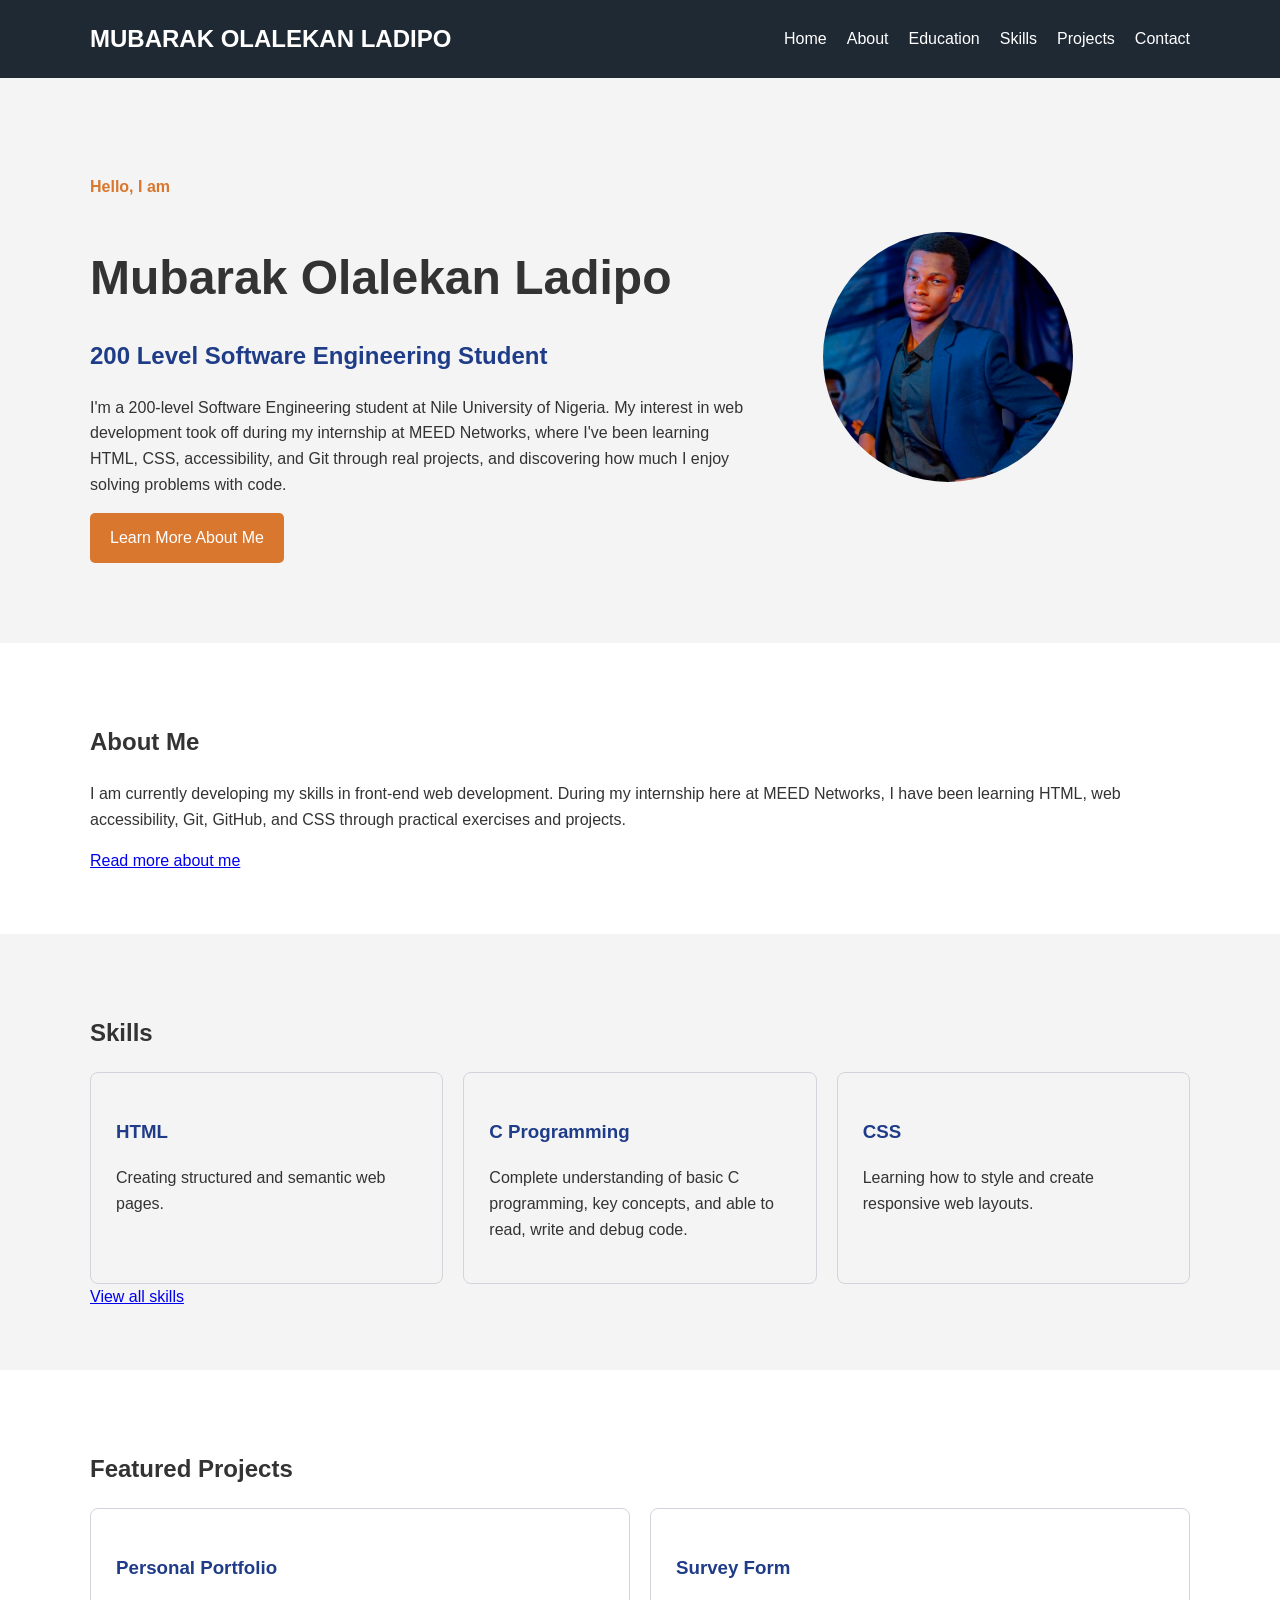
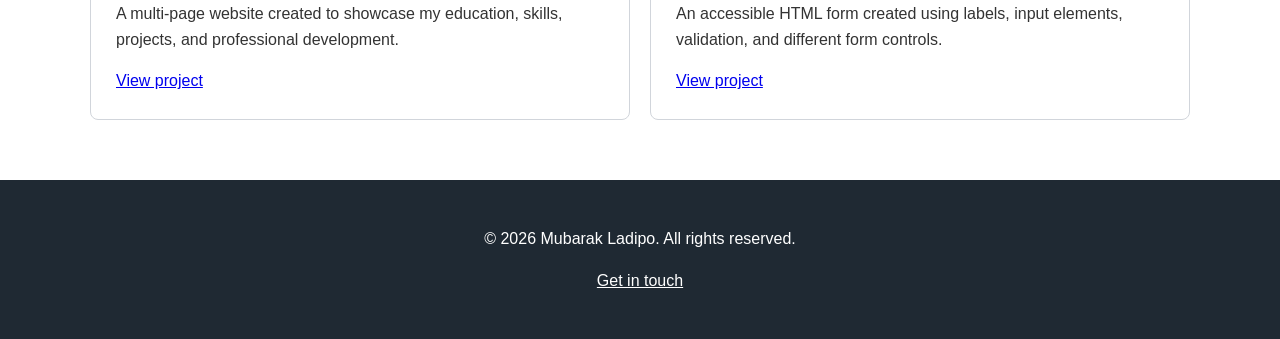
<file: index.html>
<!DOCTYPE html>
<html lang="en">
<head>
    <meta charset="UTF-8">
    <meta name="viewport" content="width=device-width, initial-scale=1.0">
    <meta
        name="description"
        content="The personal portfolio website of Mubarak Ladipo, a Software Engineering student."
    >
    <title>Home | Mubarak Ladipo</title>
    <link rel="stylesheet" href="styles.css">
</head>

<body>

    <header class="site-header">
        <div class="container">
            <a class="logo" href="index.html">MUBARAK OLALEKAN LADIPO</a>

            <nav aria-label="Main navigation">
                <ul class="nav-list">
                    <li><a href="index.html" aria-current="page">Home</a></li>
                    <li><a href="about.html">About</a></li>
                    <li><a href="education.html">Education</a></li>
                    <li><a href="skills.html">Skills</a></li>
                    <li><a href="projects.html">Projects</a></li>
                    <li><a href="contact.html">Contact</a></li>
                </ul>
            </nav>
        </div>
    </header>

    <main>

        <section class="hero">
            <div class="container hero-content">

                <div class="hero-text">
                    <p class="eyebrow">Hello, I am</p>

                    <h1>Mubarak Olalekan Ladipo</h1>

                    <h2>200 Level Software Engineering Student</h2>

                    <p>
                        I'm a 200-level Software Engineering student at Nile University of Nigeria.
                         My interest in web development took off during my internship at MEED Networks,
                         where I've been learning HTML, CSS, accessibility, and Git through real projects,
                         and discovering how much I enjoy solving problems with code.
                    </p>

                    <a class="button" href="about.html">
                        Learn More About Me
                    </a>
                </div>

                <figure class="profile-image">
                    <img
                        src="images/profile.jpeg"
                        alt="Portrait of Mubarak Ladipo"
                    >
                </figure>

            </div>
        </section>


        <section class="section">
            <div class="container">

                <h2>About Me</h2>

                <p>
                    I am currently developing my skills in front-end web
                    development. During my internship here at MEED Networks, I have been learning
                    HTML, web accessibility, Git, GitHub, and CSS through
                    practical exercises and projects.
                </p>

                <a class="text-link" href="about.html">
                    Read more about me
                </a>

            </div>
        </section>


        <section class="section alternate-section">
            <div class="container">

                <h2>Skills</h2>

                <div class="card-grid">

                    <article class="card">
                        <h3>HTML</h3>
                        <p>
                            Creating structured and semantic web pages.
                        </p>
                    </article>

                    <article class="card">
                        <h3>C Programming</h3>
                        <p>
                            Complete understanding of basic C programming, key concepts, and
                            able to read, write and debug code.
                        </p>
                    </article>

                    <article class="card">
                        <h3>CSS</h3>
                        <p>
                            Learning how to style and create responsive web
                            layouts.
                        </p>
                    </article>

                </div>

                <a class="text-link" href="skills.html">
                    View all skills
                </a>

            </div>
        </section>


        <section class="section">
            <div class="container">

                <h2>Featured Projects</h2>

                <div class="card-grid">

                    <article class="card">
                        <h3>Personal Portfolio</h3>

                        <p>
                            A multi-page website created to showcase my
                            education, skills, projects, and professional
                            development.
                        </p>

                        <a class="text-link" href="projects.html">
                            View project
                        </a>
                    </article>

                    <article class="card">
                        <h3>Survey Form</h3>

                        <p>
                            An accessible HTML form created using labels,
                            input elements, validation, and different form
                            controls.
                        </p>

                        <a class="text-link" href="projects.html">
                            View project
                        </a>
                    </article>

                </div>

            </div>
        </section>

    </main>


    <footer class="site-footer">
        <div class="container">

            <p>
                &copy; 2026 Mubarak Ladipo. All rights reserved.
            </p>

            <p>
                <a href="contact.html">Get in touch</a>
            </p>

        </div>
    </footer>

</body>
</html>
</file>
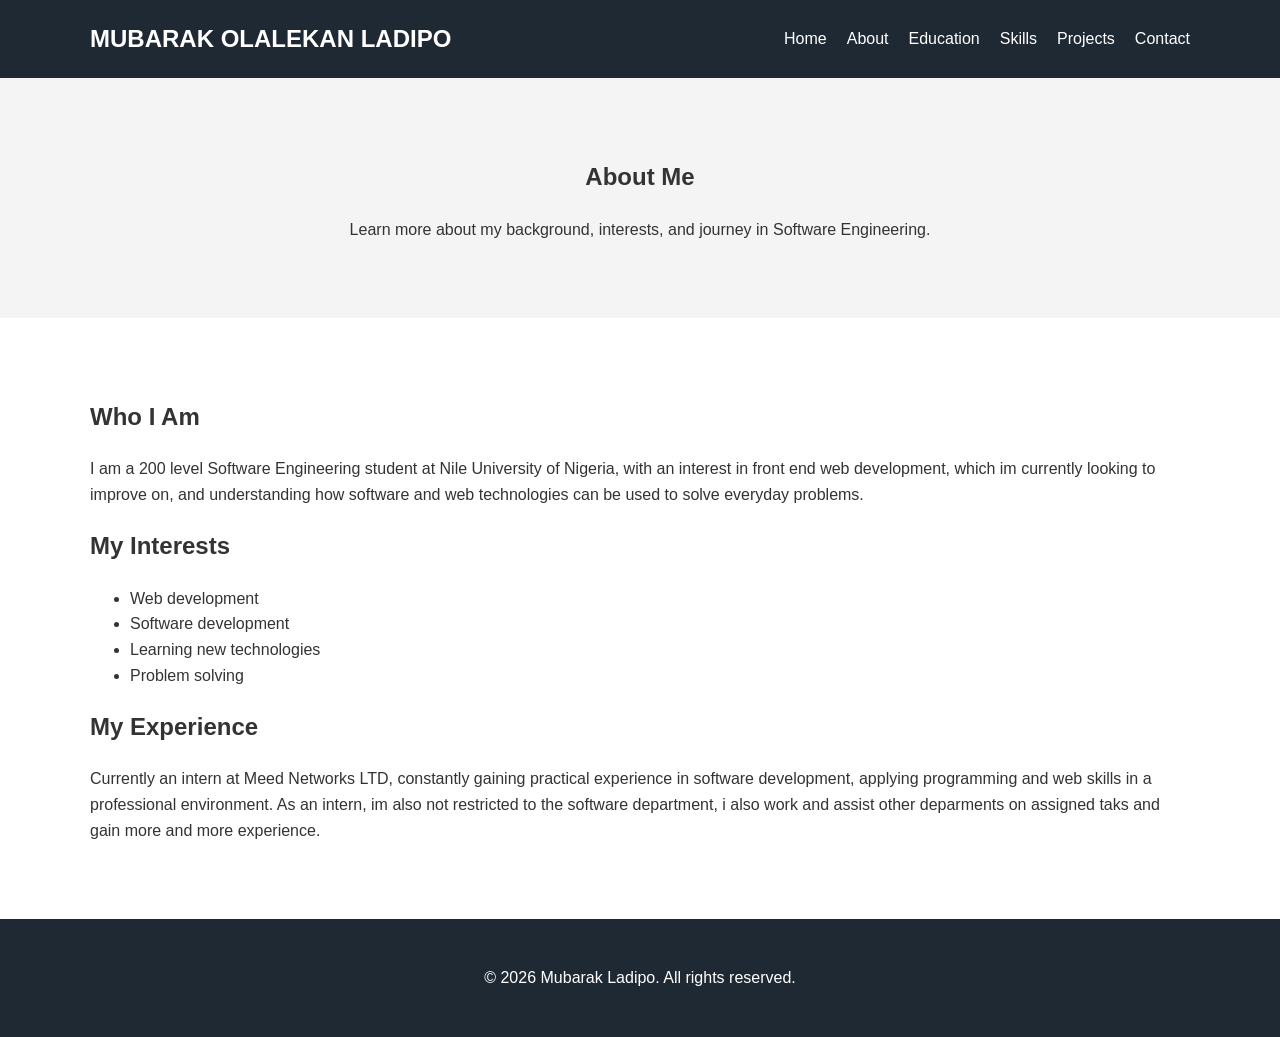
<file: about.html>
<!DOCTYPE html>
<html lang="en">
<head>
    <meta charset="UTF-8">
    <meta name="viewport" content="width=device-width, initial-scale=1.0">
    <meta
        name="description"
        content="Learn more about Myself and my journey in Software Engineering."
    >
    <title>About | Mubarak Ladipo</title>
    <link rel="stylesheet" href="styles.css">
</head>

<body>

    <header class="site-header">
        <div class="container">
            <a class="logo" href="index.html">MUBARAK OLALEKAN LADIPO</a>

            <nav aria-label="Main navigation">
                <ul class="nav-list">
                    <li><a href="index.html">Home</a></li>
                    <li><a href="about.html" aria-current="page">About</a></li>
                    <li><a href="education.html">Education</a></li>
                    <li><a href="skills.html">Skills</a></li>
                    <li><a href="projects.html">Projects</a></li>
                    <li><a href="contact.html">Contact</a></li>
                </ul>
            </nav>
        </div>
    </header>

    <main>

        <section class="page-intro">
            <div class="container">
                <h1>About Me</h1>

                <p>
                    Learn more about my background, interests, and journey
                    in Software Engineering.
                </p>
            </div>
        </section>


        <section class="section">
            <div class="container content-width">

                <h2>Who I Am</h2>

                <p>
                    I am a  200 level Software Engineering student at Nile University of Nigeria,
                    with an interest in front end web development, which im currently looking to improve on,
                    and understanding how software and web technologies can be
                    used to solve everyday problems.
                </p>

                <h2>My Interests</h2>

                <ul>
                    <li>Web development</li>
                    <li>Software development</li>
                    <li>Learning new technologies</li>
                    <li>Problem solving</li>
                </ul>

                <h2>My Experience</h2>

                <p>
                    Currently an intern at Meed Networks LTD, constantly gaining practical experience
                    in software development, applying programming and web skills in a professional 
                    environment. As an intern, im also not restricted to the software department, i also
                    work and assist other deparments on assigned taks and gain more and more experience.
                </p>

            </div>
        </section>

    </main>


    <footer class="site-footer">
        <div class="container">
            <p>&copy; 2026 Mubarak Ladipo. All rights reserved.</p>
        </div>
    </footer>

</body>
</html>
</file>
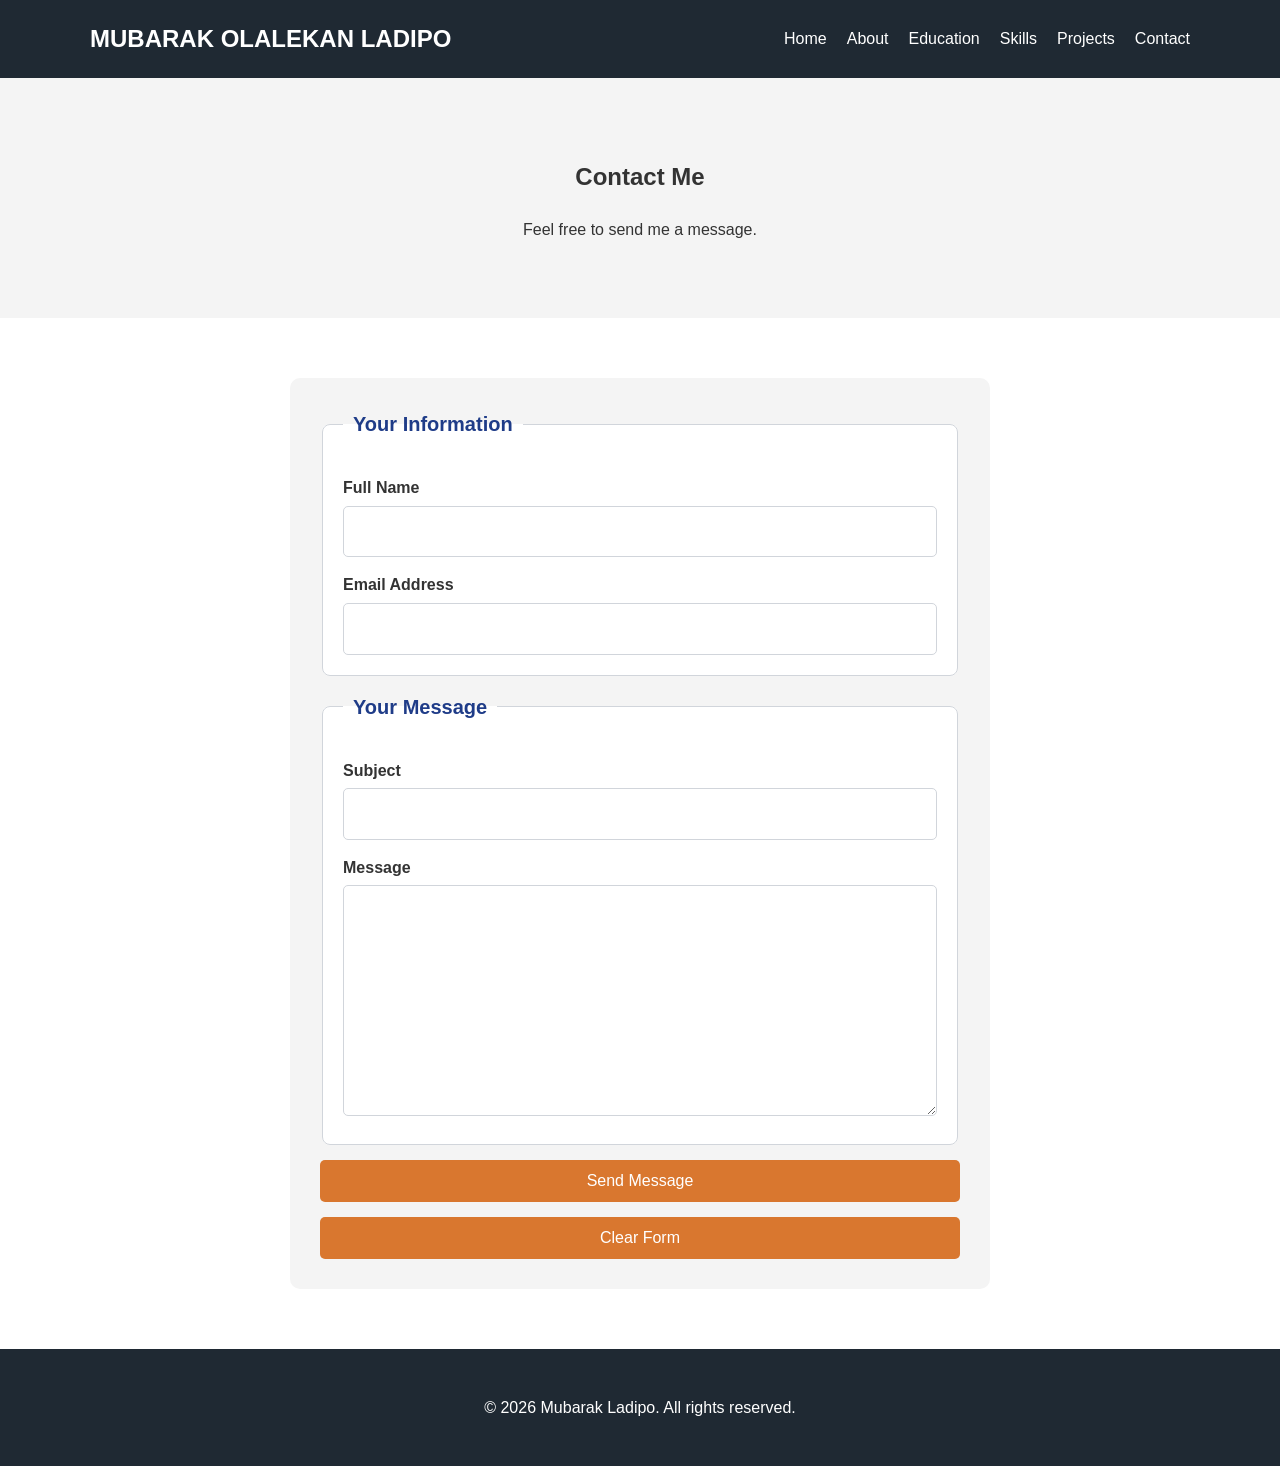
<file: contact.html>
<!DOCTYPE html>
<html lang="en">
<head>
    <meta charset="UTF-8">
    <meta name="viewport" content="width=device-width, initial-scale=1.0">
    <title>Contact | Mubarak Ladipo</title>
    <link rel="stylesheet" href="styles.css">
</head>

<body>

    <header class="site-header">
        <div class="container">
            <a class="logo" href="index.html">MUBARAK OLALEKAN LADIPO</a>

            <nav aria-label="Main navigation">
                <ul class="nav-list">
                    <li><a href="index.html">Home</a></li>
                    <li><a href="about.html">About</a></li>
                    <li><a href="education.html">Education</a></li>
                    <li><a href="skills.html">Skills</a></li>
                    <li><a href="projects.html">Projects</a></li>
                    <li>
                        <a href="contact.html" aria-current="page">
                            Contact
                        </a>
                    </li>
                </ul>
            </nav>
        </div>
    </header>


    <main>

        <section class="page-intro">
            <div class="container">
                <h1>Contact Me</h1>

                <p>
                    Feel free to send me a message.
                </p>
            </div>
        </section>


        <section class="section">
            <div class="container form-container">

                <form>

                    <fieldset>

                        <legend>Your Information</legend>

                        <label for="name">
                            Full Name
                        </label>

                        <input
                            type="text"
                            id="name"
                            name="name"
                            required
                        >


                        <label for="email">
                            Email Address
                        </label>

                        <input
                            type="email"
                            id="email"
                            name="email"
                            required
                        >

                    </fieldset>


                    <fieldset>

                        <legend>Your Message</legend>

                        <label for="subject">
                            Subject
                        </label>

                        <input
                            type="text"
                            id="subject"
                            name="subject"
                            required
                        >


                        <label for="message">
                            Message
                        </label>

                        <textarea
                            id="message"
                            name="message"
                            rows="8"
                            required
                        ></textarea>

                    </fieldset>


                    <button type="submit">
                        Send Message
                    </button>

                    <button type="reset" class="secondary-button">
                        Clear Form
                    </button>

                </form>

            </div>
        </section>

    </main>


    <footer class="site-footer">
        <div class="container">
            <p>&copy; 2026 Mubarak Ladipo. All rights reserved.</p>
        </div>
    </footer>

</body>
</html>
</file>
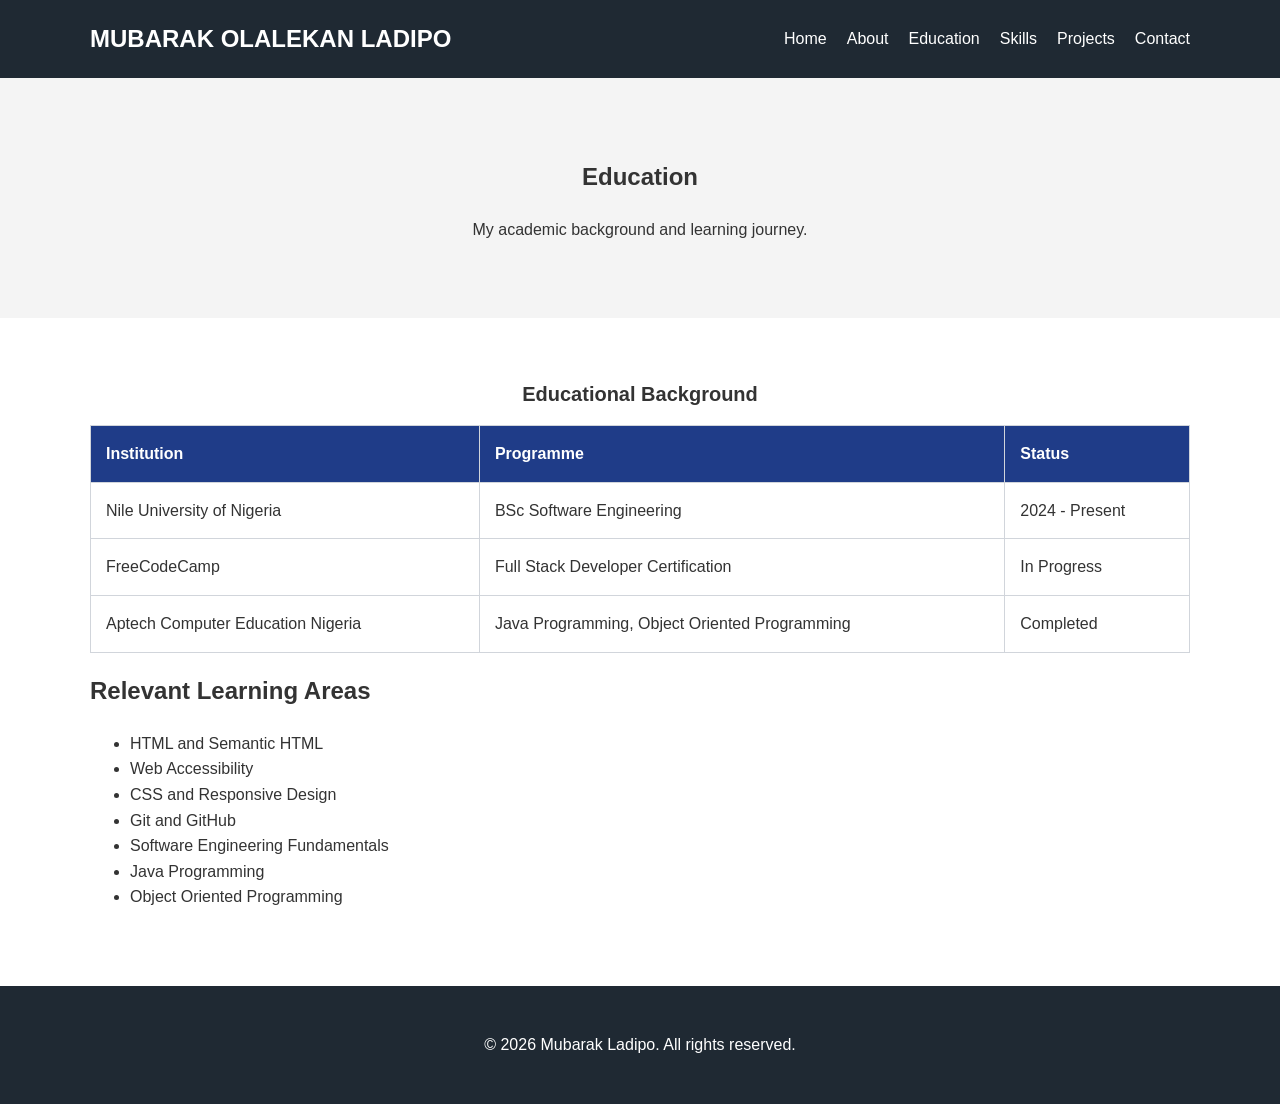
<file: education.html>
<!DOCTYPE html>
<html lang="en">
<head>
    <meta charset="UTF-8">
    <meta name="viewport" content="width=device-width, initial-scale=1.0">
    <title>Education | Mubarak Ladipo</title>
    <link rel="stylesheet" href="styles.css">
</head>

<body>

    <header class="site-header">
        <div class="container">
            <a class="logo" href="index.html">MUBARAK OLALEKAN LADIPO</a>

            <nav aria-label="Main navigation">
                <ul class="nav-list">
                    <li><a href="index.html">Home</a></li>
                    <li><a href="about.html">About</a></li>
                    <li>
                        <a href="education.html" aria-current="page">
                            Education
                        </a>
                    </li>
                    <li><a href="skills.html">Skills</a></li>
                    <li><a href="projects.html">Projects</a></li>
                    <li><a href="contact.html">Contact</a></li>
                </ul>
            </nav>
        </div>
    </header>


    <main>

        <section class="page-intro">
            <div class="container">
                <h1>Education</h1>

                <p>
                    My academic background and learning journey.
                </p>
            </div>
        </section>


        <section class="section">
            <div class="container">

                <div class="table-container">

                    <table>
                        <caption>
                            Educational Background
                        </caption>

                        <thead>
                            <tr>
                                <th scope="col">Institution</th>
                                <th scope="col">Programme</th>
                                <th scope="col">Status</th>
                            </tr>
                        </thead>

                        <tbody>
                            <tr>
                                <td>Nile University of Nigeria</td>
                                <td> BSc Software Engineering</td>
                                <td>2024 - Present</td>
                            </tr>

                            <tr>
                                <td>FreeCodeCamp</td>
                                <td>Full Stack Developer Certification</td>
                                <td>In Progress</td>
                            </tr>

                            <tr>
                                <td>Aptech Computer Education Nigeria</td>
                                <td>Java Programming, Object Oriented Programming</td>
                                <td>Completed</td>
                            </tr>
                        </tbody>

                    </table>

                </div>


                <h2>Relevant Learning Areas</h2>

                <ul>
                    <li>HTML and Semantic HTML</li>
                    <li>Web Accessibility</li>
                    <li>CSS and Responsive Design</li>
                    <li>Git and GitHub</li>
                    <li>Software Engineering Fundamentals</li>
                    <li>Java Programming</li>
                    <li>Object Oriented Programming</li>
                </ul>

            </div>
        </section>

    </main>


    <footer class="site-footer">
        <div class="container">
            <p>&copy; 2026 Mubarak Ladipo. All rights reserved.</p>
        </div>
    </footer>

</body>
</html>
</file>
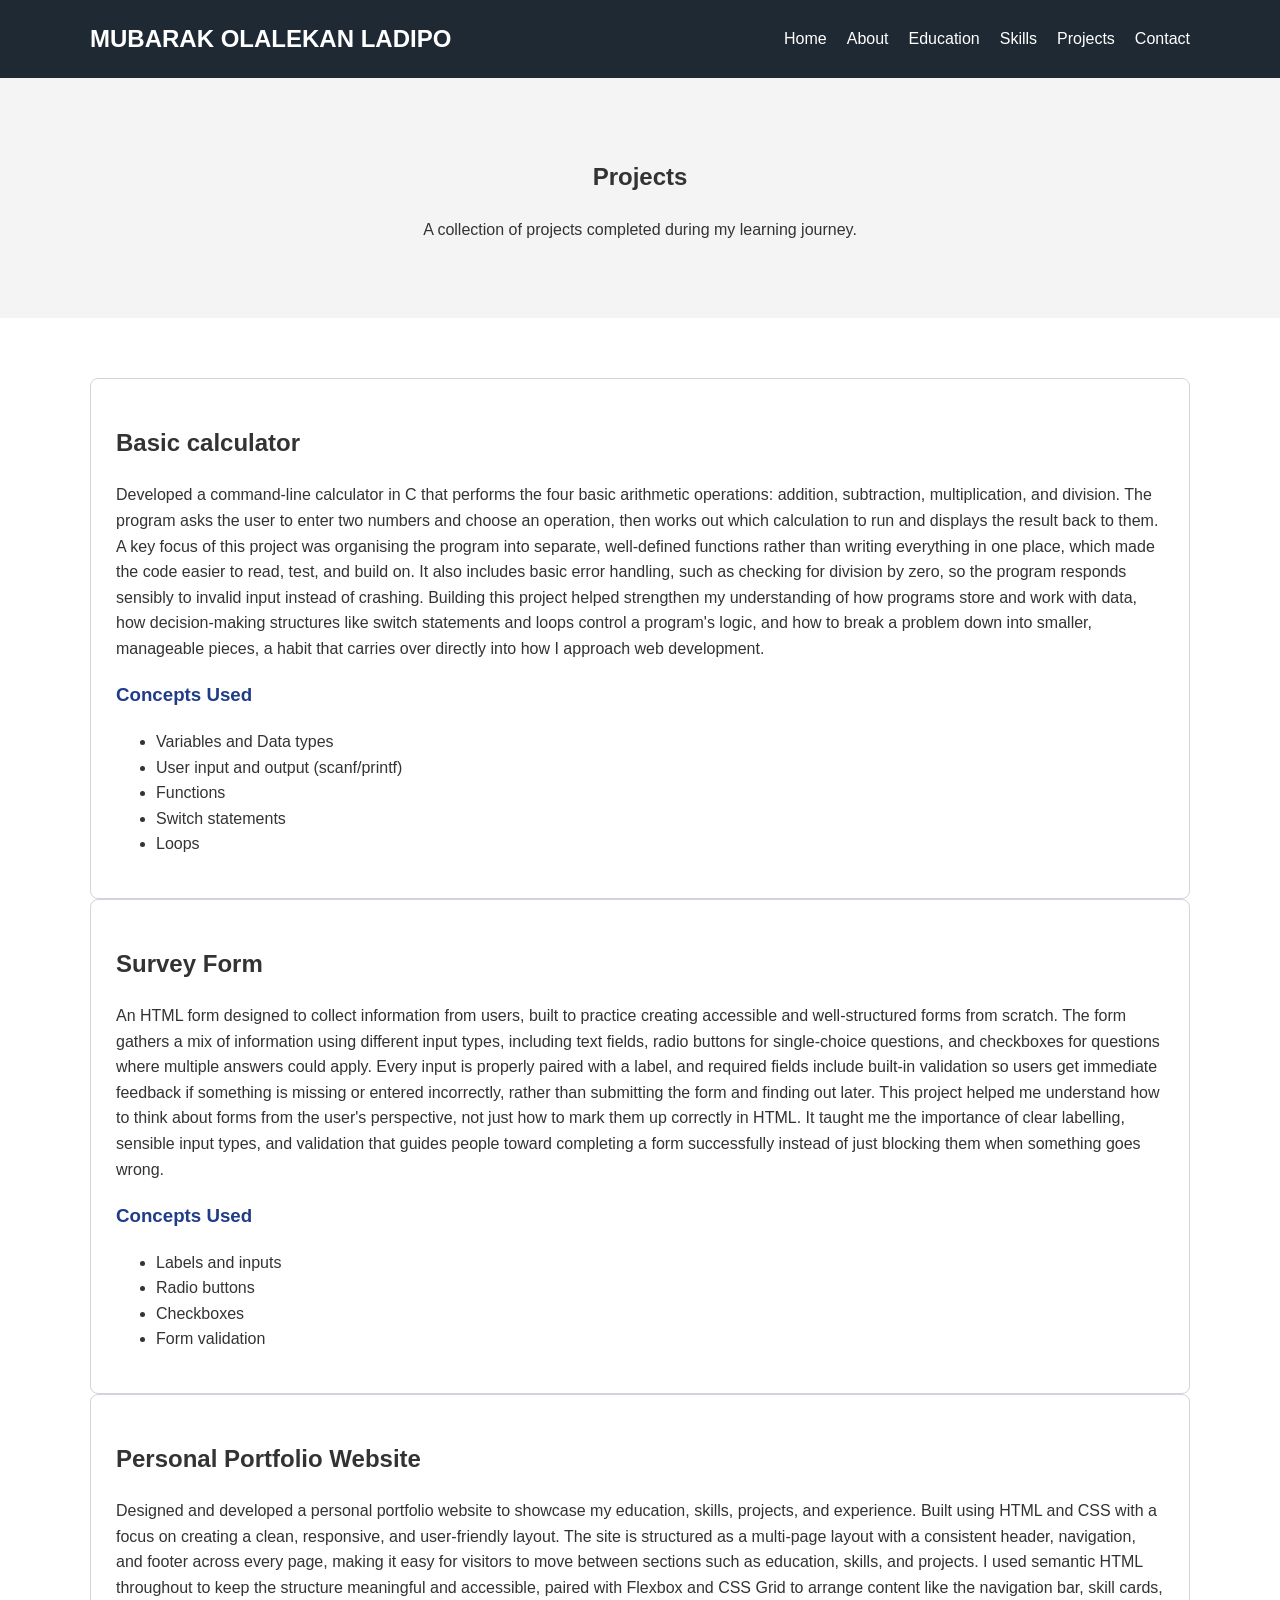
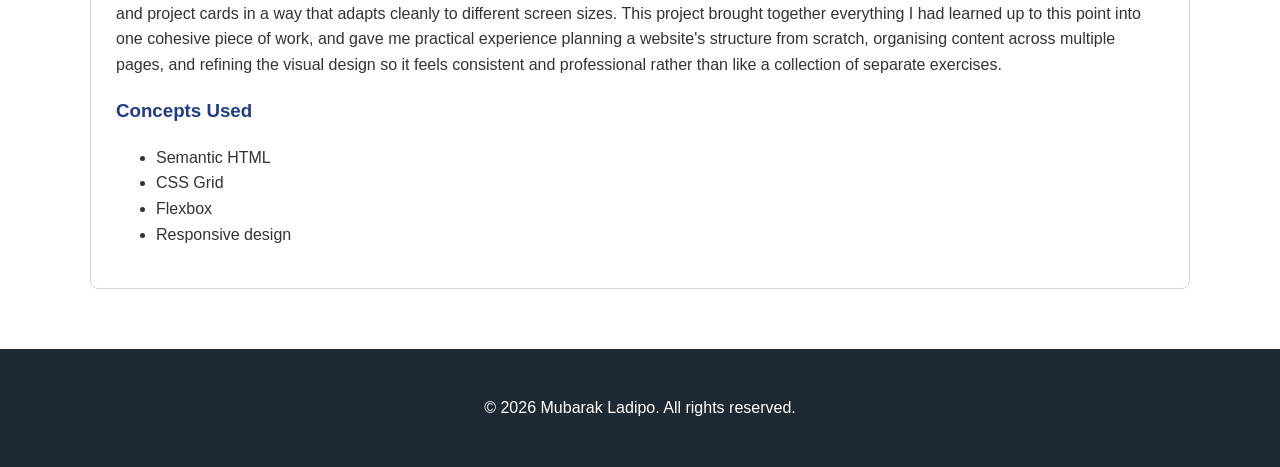
<file: projects.html>
<!DOCTYPE html>
<html lang="en">
<head>
    <meta charset="UTF-8">
    <meta name="viewport" content="width=device-width, initial-scale=1.0">
    <title>Projects | Mubarak Ladipo</title>
    <link rel="stylesheet" href="styles.css">
</head>

<body>

    <header class="site-header">
        <div class="container">
            <a class="logo" href="index.html">MUBARAK OLALEKAN LADIPO</a>

            <nav aria-label="Main navigation">
                <ul class="nav-list">
                    <li><a href="index.html">Home</a></li>
                    <li><a href="about.html">About</a></li>
                    <li><a href="education.html">Education</a></li>
                    <li><a href="skills.html">Skills</a></li>
                    <li>
                        <a href="projects.html" aria-current="page">
                            Projects
                        </a>
                    </li>
                    <li><a href="contact.html">Contact</a></li>
                </ul>
            </nav>
        </div>
    </header>


    <main>

        <section class="page-intro">
            <div class="container">
                <h1>Projects</h1>
                <p>A collection of projects completed during my learning journey.</p>
            </div>
        </section>


        <section class="section">
            <div class="container">

                <div class="project-grid">

                    <article class="card project-card">
                        <h2>Basic calculator</h2>

                        <p>
                            Developed a command-line calculator in C that performs the four basic arithmetic operations: addition, 
                            subtraction, multiplication, and division. The program asks the user to enter two numbers and choose an 
                            operation, then works out which calculation to run and displays the result back to them.
                            A key focus of this project was organising the program into separate, well-defined functions rather than
                            writing everything in one place, which made the code easier to read, test, and build on. It also includes 
                            basic error handling, such as checking for division by zero, so the program responds sensibly to invalid 
                            input instead of crashing. Building this project helped strengthen my understanding of how programs store and
                            work with data, how decision-making structures like switch statements and loops control a program's logic,
                            and how to break a problem down into smaller, manageable pieces, a habit that carries over directly into how 
                            I approach web development.
                        </p>

                        <h3>Concepts Used</h3>

                        <ul>
                            <li>Variables and Data types</li>
                            <li>User input and output (scanf/printf)</li>
                            <li>Functions</li>
                            <li>Switch statements</li>
                            <li>Loops</li>
                        </ul>
                    </article>


                    <article class="card project-card">
                        <h2>Survey Form</h2>

                        <p>
                            An HTML form designed to collect information from users, built to practice creating accessible and 
                            well-structured forms from scratch. The form gathers a mix of information using different input types,
                            including text fields, radio buttons for single-choice questions, and checkboxes for questions where multiple
                            answers could apply. Every input is properly paired with a label, and required fields include built-in 
                            validation so users get immediate feedback if something is missing or entered incorrectly, rather than 
                            submitting the form and finding out later. This project helped me understand how to think about forms from 
                            the user's perspective, not just how to mark them up correctly in HTML. It taught me the importance of clear 
                            labelling, sensible input types, and validation that guides people toward completing a form successfully 
                            instead of just blocking them when something goes wrong.
                        </p>

                        <h3>Concepts Used</h3>

                        <ul>
                            <li>Labels and inputs</li>
                            <li>Radio buttons</li>
                            <li>Checkboxes</li>
                            <li>Form validation</li>
                        </ul>
                    </article>


                    <article class="card project-card">
                        <h2>Personal Portfolio Website</h2>

                        <p>
                           Designed and developed a personal portfolio website to showcase my education, skills, projects, and 
                           experience. Built using HTML and CSS with a focus on creating a clean, responsive, and user-friendly layout.
                           The site is structured as a multi-page layout with a consistent header, navigation, and footer across every 
                           page, making it easy for visitors to move between sections such as education, skills, and projects. I used 
                           semantic HTML throughout to keep the structure meaningful and accessible, paired with Flexbox and CSS Grid to
                           arrange content like the navigation bar, skill cards, and project cards in a way that adapts cleanly to 
                           different screen sizes. This project brought together everything I had learned up to this point into one 
                           cohesive piece of work, and gave me practical experience planning a website's structure from scratch, 
                           organising content across multiple pages, and refining the visual design so it feels consistent and 
                           professional rather than like a collection of separate exercises. 
                        </p>

                        <h3>Concepts Used</h3>

                        <ul>
                            <li>Semantic HTML</li>
                            <li>CSS Grid</li>
                            <li>Flexbox</li>
                            <li>Responsive design</li>
                        </ul>
                    </article>

                </div>

            </div>
        </section>

    </main>


    <footer class="site-footer">
        <div class="container">
            <p>&copy; 2026 Mubarak Ladipo. All rights reserved.</p>
        </div>
    </footer>

</body>
</html>
</file>
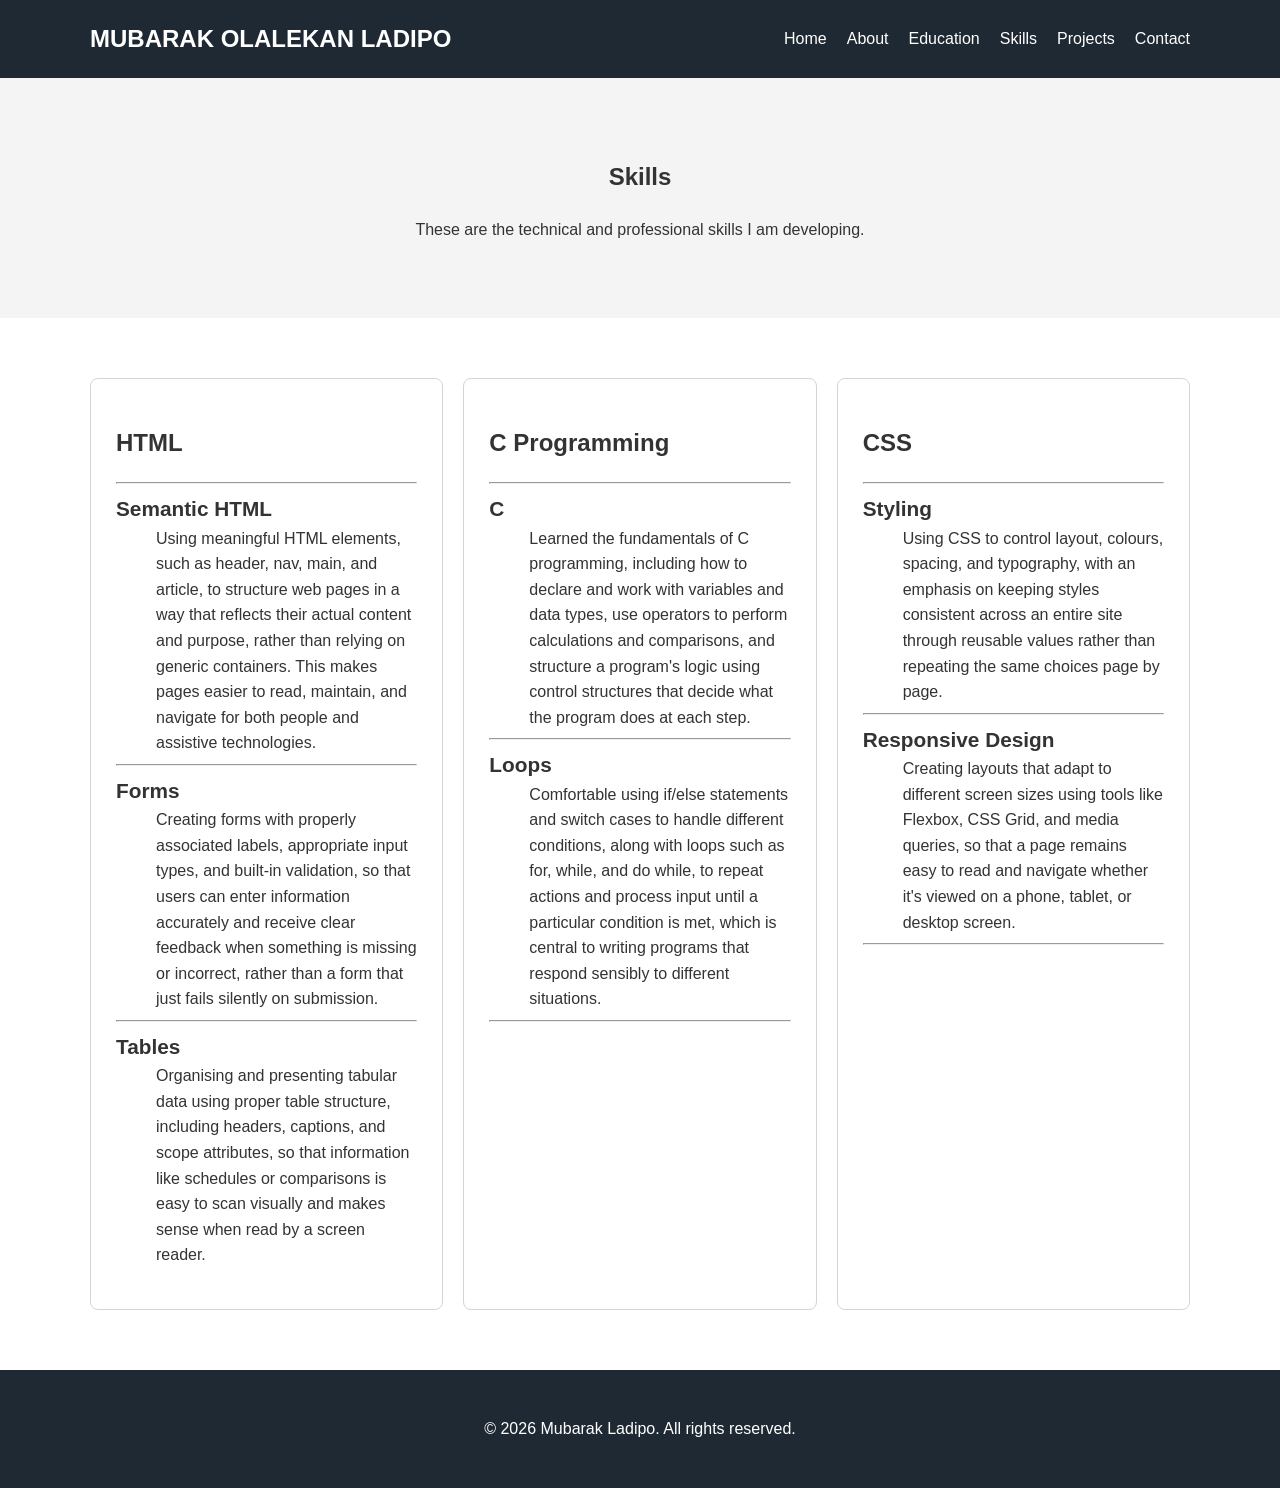
<file: skills.html>
<!DOCTYPE html>
<html lang="en">
<head>
    <meta charset="UTF-8">
    <meta name="viewport" content="width=device-width, initial-scale=1.0">
    <title>Skills | Mubarak Ladipo</title>
    <link rel="stylesheet" href="styles.css">
</head>

<body>

    <header class="site-header">
        <div class="container">
            <a class="logo" href="index.html">MUBARAK OLALEKAN LADIPO</a>

            <nav aria-label="Main navigation">
                <ul class="nav-list">
                    <li><a href="index.html">Home</a></li>
                    <li><a href="about.html">About</a></li>
                    <li><a href="education.html">Education</a></li>
                    <li>
                        <a href="skills.html" aria-current="page">
                            Skills
                        </a>
                    </li>
                    <li><a href="projects.html">Projects</a></li>
                    <li><a href="contact.html">Contact</a></li>
                </ul>
            </nav>
        </div>
    </header>


    <main>

        <section class="page-intro">
            <div class="container">
                <h1>Skills</h1>
                <p>These are the technical and professional skills I am developing.</p>
            </div>
        </section>


        <section class="section">
            <div class="container">

                <div class="card-grid">

                    <article class="card">
                        <h2>HTML</h2>

                        <dl>
                            <hr>
                            <dt>Semantic HTML</dt>
                            <dd>
                               Using meaningful HTML elements, such as header, nav, main, and article, to structure web pages in a way
                               that reflects their actual content and purpose, rather than relying on generic containers. This makes
                               pages easier to read, maintain, and navigate for both people and assistive technologies.
                            </dd>
                            <hr>
                            <dt>Forms</dt> 
                            <dd>
                                Creating forms with properly associated labels, appropriate input types, and built-in validation, so that 
                                users can enter information accurately and receive clear feedback when something is missing or incorrect,
                                rather than a form that just fails silently on submission.
                            </dd>

                            <hr>
                            <dt>Tables</dt>
                            <dd>
                                Organising and presenting tabular data using proper table structure, including headers, captions, and 
                                scope attributes, so that information like schedules or comparisons is easy to scan visually and makes 
                                sense when read by a screen reader.
                            </dd>
                        </dl>
                    </article>


                    <article class="card">
                        <h2>C Programming</h2>

                        <dl>
                            <hr>
                            <dt>C</dt>
                            <dd>
                                Learned the fundamentals of C programming, including how to declare and work with variables and data 
                                types, use operators to perform calculations and comparisons, and structure a program's logic using 
                                control structures that decide what the program does at each step.
                            </dd>

                            <hr>
                            <dt>Loops</dt>
                            
                            <dd>
                                Comfortable using if/else statements and switch cases to handle different conditions, along with loops 
                                such as for, while, and do while, to repeat actions and process input until a particular condition is 
                                met, which is central to writing programs that respond sensibly to different situations.
                            </dd>
                            <hr>
                        </dl>
                    </article>


                    <article class="card">
                        <h2>CSS</h2>

                        <dl>
                            <hr>
                            <dt>Styling</dt>
                            <dd>
                                Using CSS to control layout, colours, spacing, and typography, with an emphasis on keeping styles 
                                consistent across an entire site through reusable values rather than repeating the same choices page 
                                by page.
                            </dd>

                            <hr>
                            <dt>Responsive Design</dt>
                            <dd>
                                Creating layouts that adapt to different screen sizes using tools like Flexbox, CSS Grid, and media 
                                queries, so that a page remains easy to read and navigate whether it's viewed on a phone, tablet, or 
                                desktop screen.
                            </dd>
                            <hr>
                        </dl>
                    </article>

                </div>

            </div>
        </section>

    </main>


    <footer class="site-footer">
        <div class="container">
            <p>&copy; 2026 Mubarak Ladipo. All rights reserved.</p>
        </div>
    </footer>

</body>
</html>
</file>
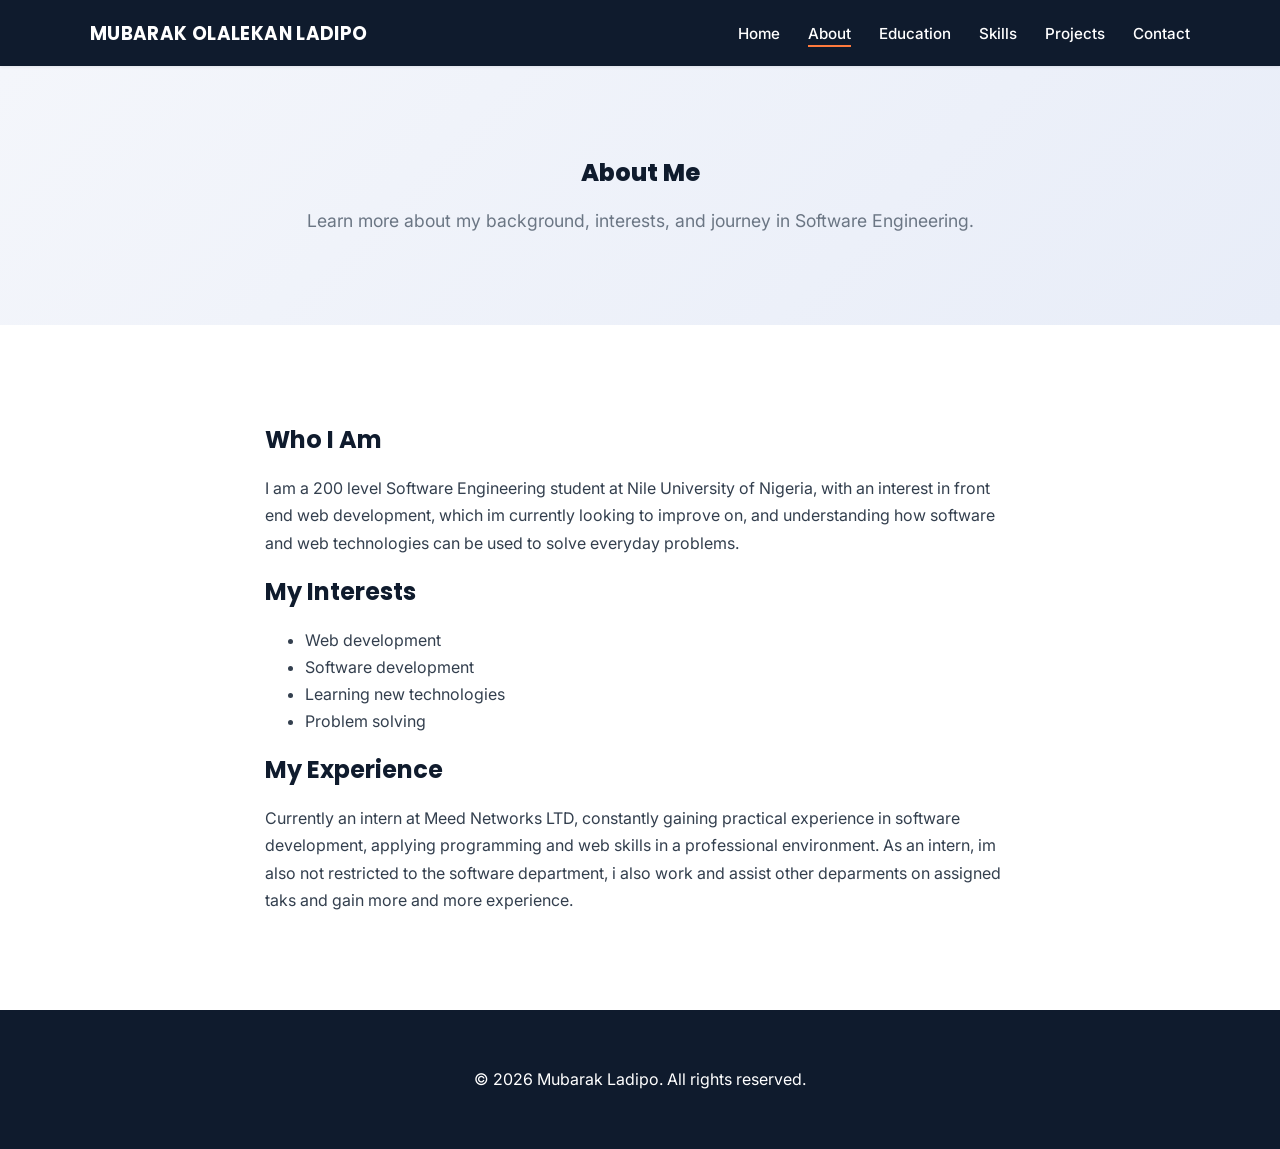
<file: Portfolio/about.html>
<!DOCTYPE html>
<html lang="en">
<head>
    <meta charset="UTF-8">
    <meta name="viewport" content="width=device-width, initial-scale=1.0">
    <meta
        name="description"
        content="Learn more about Mubarak Ladipo and his journey in Software Engineering."
    >
    <title>About | Mubarak Ladipo</title>
    <link rel="stylesheet" href="styles.css">
</head>

<body>

    <header class="site-header">
        <div class="container">
            <a class="logo" href="index.html">MUBARAK OLALEKAN LADIPO</a>

            <nav aria-label="Main navigation">
                <ul class="nav-list">
                    <li><a href="index.html">Home</a></li>
                    <li><a href="about.html" aria-current="page">About</a></li>
                    <li><a href="education.html">Education</a></li>
                    <li><a href="skills.html">Skills</a></li>
                    <li><a href="projects.html">Projects</a></li>
                    <li><a href="contact.html">Contact</a></li>
                </ul>
            </nav>
        </div>
    </header>

    <main>

        <section class="page-intro">
            <div class="container">
                <h1>About Me</h1>

                <p>
                    Learn more about my background, interests, and journey
                    in Software Engineering.
                </p>
            </div>
        </section>


        <section class="section">
            <div class="container content-width">

                <h2>Who I Am</h2>

                <p>
                    I am a  200 level Software Engineering student at Nile University of Nigeria,
                    with an interest in front end web development, which im currently looking to improve on,
                    and understanding how software and web technologies can be
                    used to solve everyday problems.
                </p>

                <h2>My Interests</h2>

                <ul>
                    <li>Web development</li>
                    <li>Software development</li>
                    <li>Learning new technologies</li>
                    <li>Problem solving</li>
                </ul>

                <h2>My Experience</h2>

                <p>
                    Currently an intern at Meed Networks LTD, constantly gaining practical experience
                    in software development, applying programming and web skills in a professional 
                    environment. As an intern, im also not restricted to the software department, i also
                    work and assist other deparments on assigned taks and gain more and more experience.
                </p>

            </div>
        </section>

    </main>


    <footer class="site-footer">
        <div class="container">
            <p>&copy; 2026 Mubarak Ladipo. All rights reserved.</p>
        </div>
    </footer>

</body>
</html>
</file>
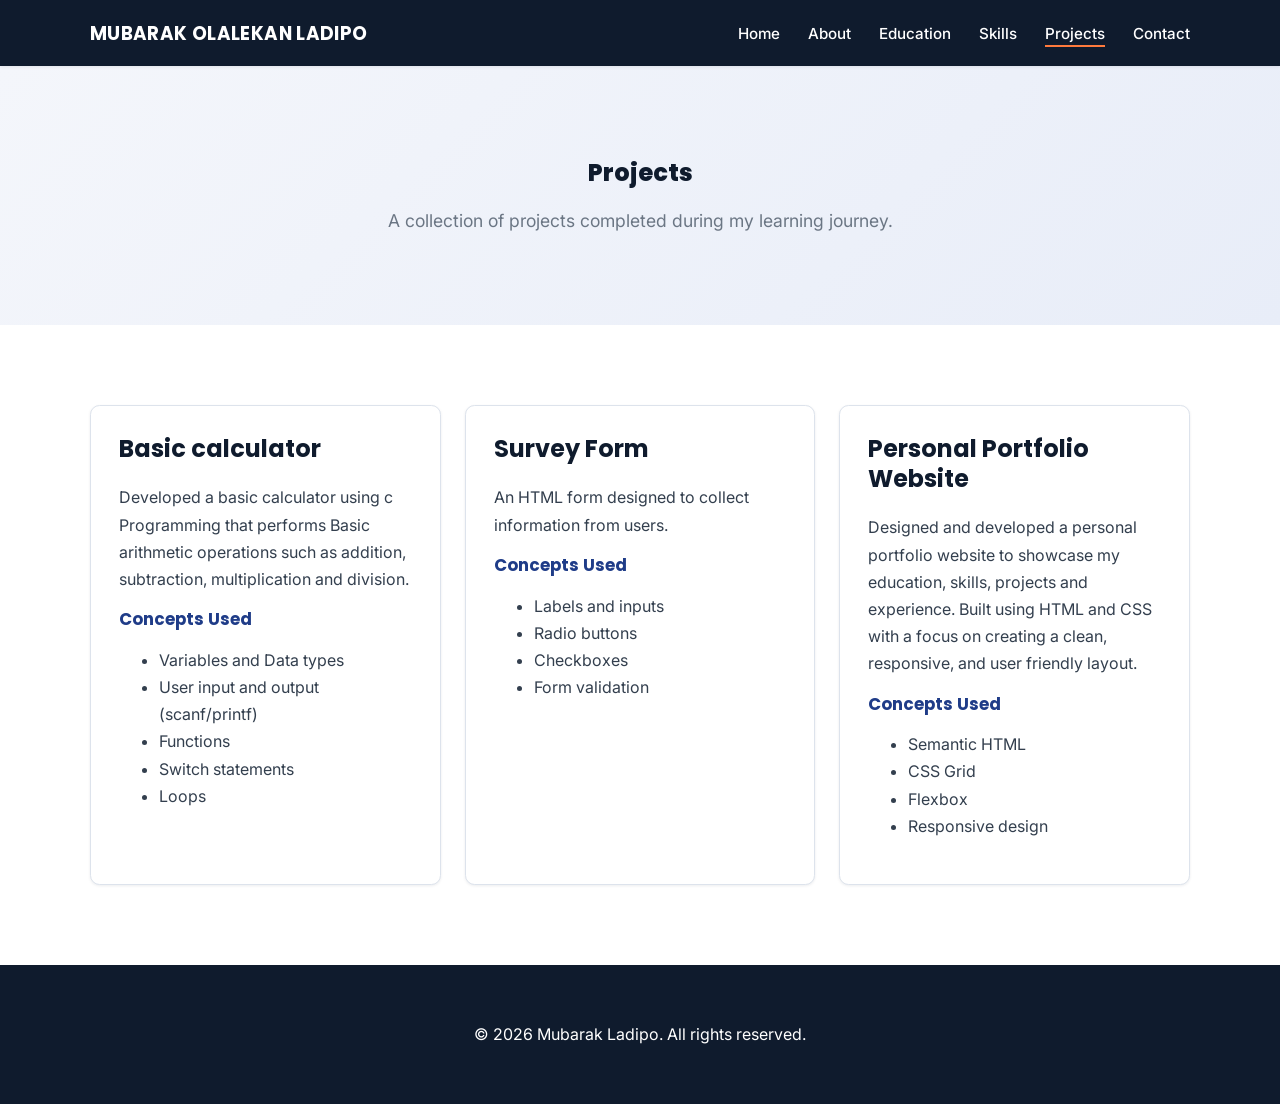
<file: Portfolio/projects.html>
<!DOCTYPE html>
<html lang="en">
<head>
    <meta charset="UTF-8">
    <meta name="viewport" content="width=device-width, initial-scale=1.0">
    <title>Projects | Mubarak Ladipo</title>
    <link rel="stylesheet" href="styles.css">
</head>

<body>

    <header class="site-header">
        <div class="container">
            <a class="logo" href="index.html">MUBARAK OLALEKAN LADIPO</a>

            <nav aria-label="Main navigation">
                <ul class="nav-list">
                    <li><a href="index.html">Home</a></li>
                    <li><a href="about.html">About</a></li>
                    <li><a href="education.html">Education</a></li>
                    <li><a href="skills.html">Skills</a></li>
                    <li>
                        <a href="projects.html" aria-current="page">
                            Projects
                        </a>
                    </li>
                    <li><a href="contact.html">Contact</a></li>
                </ul>
            </nav>
        </div>
    </header>


    <main>

        <section class="page-intro">
            <div class="container">
                <h1>Projects</h1>
                <p>A collection of projects completed during my learning journey.</p>
            </div>
        </section>


        <section class="section">
            <div class="container">

                <div class="project-grid">

                    <article class="card project-card">
                        <h2>Basic calculator</h2>

                        <p>
                            Developed a basic calculator using c Programming that performs Basic
                            arithmetic operations such as addition, subtraction, multiplication
                            and division.
                        </p>

                        <h3>Concepts Used</h3>

                        <ul>
                            <li>Variables and Data types</li>
                            <li>User input and output (scanf/printf)</li>
                            <li>Functions</li>
                            <li>Switch statements</li>
                            <li>Loops</li>
                        </ul>
                    </article>


                    <article class="card project-card">
                        <h2>Survey Form</h2>

                        <p>
                            An HTML form designed to collect information from
                            users.
                        </p>

                        <h3>Concepts Used</h3>

                        <ul>
                            <li>Labels and inputs</li>
                            <li>Radio buttons</li>
                            <li>Checkboxes</li>
                            <li>Form validation</li>
                        </ul>
                    </article>


                    <article class="card project-card">
                        <h2>Personal Portfolio Website</h2>

                        <p>
                           Designed and developed a personal portfolio website to showcase my education,
                           skills, projects and experience. Built using HTML and CSS with a focus on creating
                           a clean, responsive, and user friendly layout. 
                        </p>

                        <h3>Concepts Used</h3>

                        <ul>
                            <li>Semantic HTML</li>
                            <li>CSS Grid</li>
                            <li>Flexbox</li>
                            <li>Responsive design</li>
                        </ul>
                    </article>

                </div>

            </div>
        </section>

    </main>


    <footer class="site-footer">
        <div class="container">
            <p>&copy; 2026 Mubarak Ladipo. All rights reserved.</p>
        </div>
    </footer>

</body>
</html>
</file>
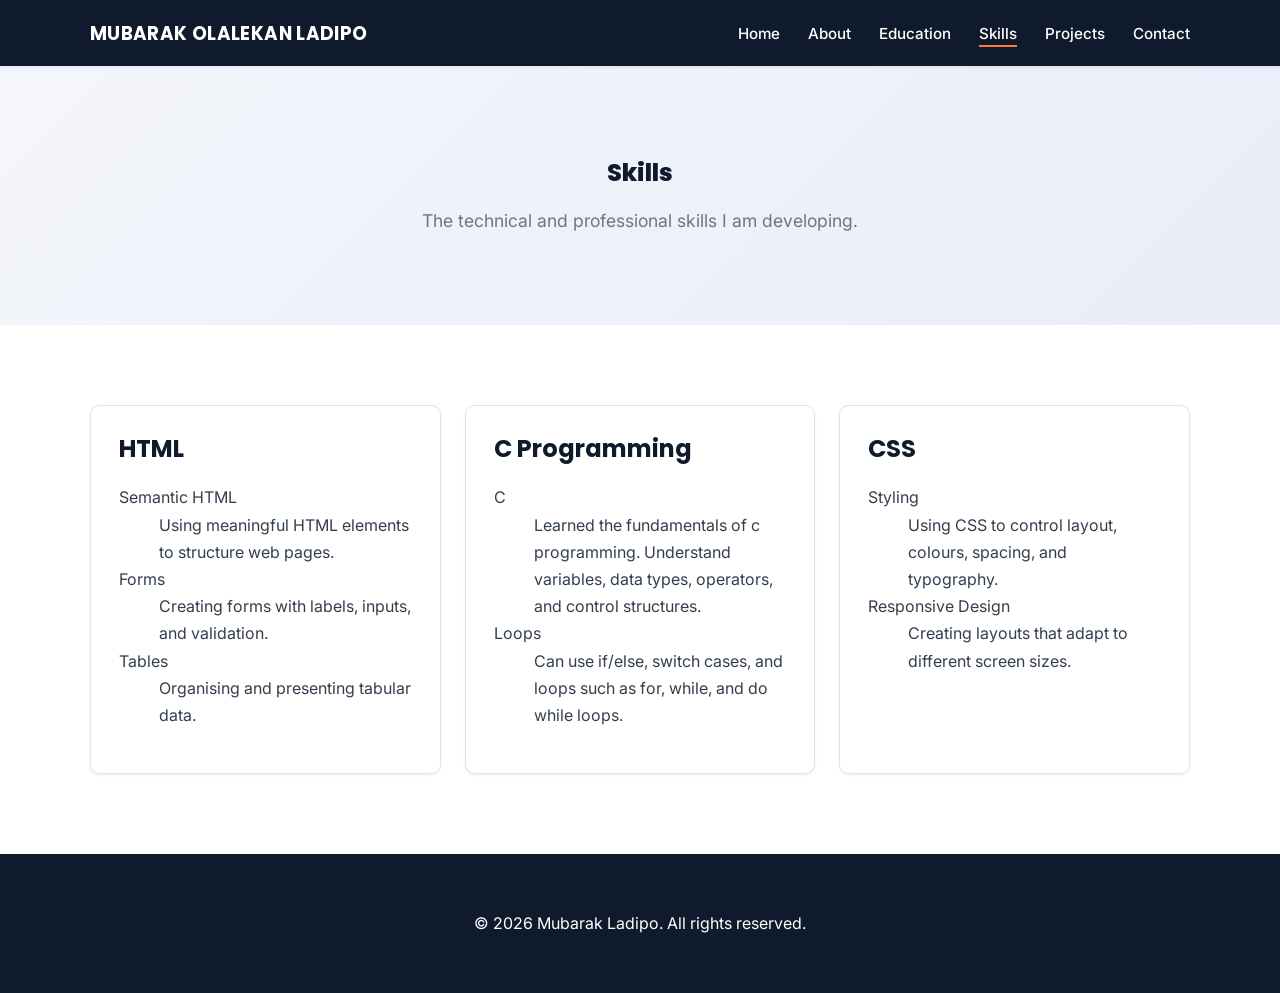
<file: Portfolio/skills.html>
<!DOCTYPE html>
<html lang="en">
<head>
    <meta charset="UTF-8">
    <meta name="viewport" content="width=device-width, initial-scale=1.0">
    <title>Skills | Mubarak Ladipo</title>
    <link rel="stylesheet" href="styles.css">
</head>

<body>

    <header class="site-header">
        <div class="container">
            <a class="logo" href="index.html">MUBARAK OLALEKAN LADIPO</a>

            <nav aria-label="Main navigation">
                <ul class="nav-list">
                    <li><a href="index.html">Home</a></li>
                    <li><a href="about.html">About</a></li>
                    <li><a href="education.html">Education</a></li>
                    <li>
                        <a href="skills.html" aria-current="page">
                            Skills
                        </a>
                    </li>
                    <li><a href="projects.html">Projects</a></li>
                    <li><a href="contact.html">Contact</a></li>
                </ul>
            </nav>
        </div>
    </header>


    <main>

        <section class="page-intro">
            <div class="container">
                <h1>Skills</h1>
                <p>The technical and professional skills I am developing.</p>
            </div>
        </section>


        <section class="section">
            <div class="container">

                <div class="card-grid">

                    <article class="card">
                        <h2>HTML</h2>

                        <dl>
                            <dt>Semantic HTML</dt>
                            <dd>
                                Using meaningful HTML elements to structure
                                web pages.
                            </dd>

                            <dt>Forms</dt>
                            <dd>
                                Creating forms with labels, inputs, and
                                validation.
                            </dd>

                            <dt>Tables</dt>
                            <dd>
                                Organising and presenting tabular data.
                            </dd>
                        </dl>
                    </article>


                    <article class="card">
                        <h2>C Programming</h2>

                        <dl>
                            <dt>C</dt>
                            <dd>
                                Learned the fundamentals of c programming. Understand variables, data types,
                                operators, and control structures.
                            </dd>

                            <dt>Loops</dt>
                            <dd>
                                Can use if/else, switch cases, and loops such as for, while, and do while loops.
                            </dd>
                        </dl>
                    </article>


                    <article class="card">
                        <h2>CSS</h2>

                        <dl>
                            <dt>Styling</dt>
                            <dd>
                                Using CSS to control layout, colours, spacing,
                                and typography.
                            </dd>

                            <dt>Responsive Design</dt>
                            <dd>
                                Creating layouts that adapt to different
                                screen sizes.
                            </dd>
                        </dl>
                    </article>

                </div>

            </div>
        </section>

    </main>


    <footer class="site-footer">
        <div class="container">
            <p>&copy; 2026 Mubarak Ladipo. All rights reserved.</p>
        </div>
    </footer>

</body>
</html>
</file>
<file: styles.css>
/* GENERAL STYLES */

* {
    box-sizing: border-box;
}

body {
    margin: 0;
    font-family: Arial, sans-serif;
    line-height: 1.6;
    color: #333;
    background-color: white;
}

.container {
    width: 90%;
    max-width: 1100px;
    margin: auto;
}

img {
    max-width: 100%;
}


/* HEADER */

.site-header {
    background-color: #1f2933;
    padding: 20px 0;
}

.site-header .container {
    display: flex;
    justify-content: space-between;
    align-items: center;
}

.logo {
    color: white;
    font-size: 24px;
    font-weight: bold;
    text-decoration: none;
}


/* NAVIGATION */

.nav-list {
    display: flex;
    gap: 20px;
    list-style: none;
    margin: 0;
    padding: 0;
}

.nav-list a {
    color: white;
    text-decoration: none;
}

.nav-list a:hover {
    color: #d9772f;
}


/* HERO */

.hero {
    padding: 80px 0;
    background-color: #f4f4f4;
}

.hero-content {
    display: flex;
    align-items: center;
    justify-content: space-between;
    gap: 40px;
}

.hero-text {
    flex: 2;
}

.hero h1 {
    font-size: 48px;
    margin-bottom: 0;
}

.hero h2 {
    color: #1f3c88;
}

.eyebrow {
    color: #d9772f;
    font-weight: bold;
}

.profile-image {
    flex: 1;
}

.profile-image img {
    width: 250px;
    height: 250px;
    object-fit: cover;
    border-radius: 50%;
}


/* SECTIONS */

.section {
    padding: 60px 0;
}

.alternate-section {
    background-color: #f4f4f4;
}


/* CARDS */

.card-grid {
    display: flex;
    gap: 20px;
}

.card {
    flex: 1;
    padding: 25px;
    border: 1px solid #d1d5db;
    border-radius: 8px;
}

.card h3 {
    color: #1f3c88;
}

.card:hover {
    border-color: #1f3c88;
}

dt {
    font-size: 1.3rem;
    font-weight: bold;
}


/* BUTTON */

.button {
    display: inline-block;
    padding: 12px 20px;
    background-color: #d9772f;
    color: white;
    text-decoration: none;
    border-radius: 5px;
}

.button:hover {
    background-color: #1f3c88;
}


/* PAGE INTRO */

.page-intro {
    padding: 60px 0;
    text-align: center;
    background-color: #f4f4f4;
}


/* TABLE */

table {
    width: 100%;
    border-collapse: collapse;
}

caption {
    font-size: 20px;
    font-weight: bold;
    margin-bottom: 15px;
}

th,
td {
    padding: 15px;
    border: 1px solid #d1d5db;
    text-align: left;
}

th {
    background-color: #1f3c88;
    color: white;
}



/* FORM */

.form-container {
    max-width: 700px;
    margin: auto;
    padding: 30px;
    background-color: #f4f4f4;
    border-radius: 10px;
}

form {
    display: flex;
    flex-direction: column;
    gap: 15px;
}

fieldset {
    padding: 20px;
    border: 1px solid #d1d5db;
    border-radius: 8px;
    background-color: white;
}

legend {
    font-size: 20px;
    font-weight: bold;
    color: #1f3c88;
    padding: 0 10px;
}

label {
    display: block;
    margin-top: 15px;
    margin-bottom: 5px;
    font-weight: bold;
}

input,
textarea,
select {
    width: 100%;
    padding: 12px;
    border: 1px solid #d1d5db;
    border-radius: 5px;
    font: inherit;
}

textarea {
    min-height: 150px;
    resize: vertical;
}

input:focus,
textarea:focus,
select:focus {
    outline: 2px solid #1f3c88;
    border-color: #1f3c88;
}

button {
    padding: 12px 20px;
    border: none;
    border-radius: 5px;
    background-color: #d9772f;
    color: white;
    font-size: 16px;
    cursor: pointer;
}

button:hover {
    background-color: #1f3c88;
}


/* FOOTER */

.site-footer {
    padding: 30px 0;
    text-align: center;
    background-color: #1f2933;
    color: white;
}

.site-footer a {
    color: white;
}


/* MOBILE */

@media (max-width: 768px) {

    .site-header .container {
        flex-direction: column;
        gap: 20px;
    }

    .nav-list {
        flex-wrap: wrap;
        justify-content: center;
    }

    .hero-content {
        flex-direction: column;
        text-align: center;
    }

    .card-grid {
        flex-direction: column;
    }

}
</file>
<file: Portfolio/styles.css>
@import url('https://fonts.googleapis.com/css2?family=Poppins:wght@600;700;800&family=Inter:wght@400;500;600&display=swap');

:root {
    --primary-color: #1f3c88;
    --primary-dark: #142a63;
    --accent-color: #ff7a3d;
    --secondary-color: #f4f6fb;
    --dark-color: #0f1b2d;
    --light-color: #ffffff;
    --text-color: #333f4e;
    --text-muted: #6b7684;
    --border-color: #dde3ec;
    --max-width: 1100px;
    --radius: 0.6rem;
    --shadow-sm: 0 1px 3px rgba(15, 27, 45, 0.08);
    --shadow-md: 0 8px 24px rgba(15, 27, 45, 0.1);
    --shadow-lg: 0 16px 40px rgba(15, 27, 45, 0.14);
    --transition: 0.25s ease;
}


/* -------------------- */
/* RESET AND BASE STYLES */
/* -------------------- */

* {
    box-sizing: border-box;
}

body {
    margin: 0;
    font-family: 'Inter', Arial, sans-serif;
    line-height: 1.7;
    color: var(--text-color);
    background-color: var(--light-color);
}

h1, h2, h3, h4 {
    font-family: 'Poppins', 'Inter', sans-serif;
    color: var(--dark-color);
    line-height: 1.25;
}

img {
    display: block;
    max-width: 100%;
}

a {
    color: var(--primary-color);
    transition: color var(--transition);
}

a:hover {
    text-decoration: none;
    color: var(--accent-color);
}

a:focus {
    outline: 3px solid var(--accent-color);
    outline-offset: 3px;
}


/* -------------------- */
/* LAYOUT */
/* -------------------- */

.container {
    width: 90%;
    max-width: var(--max-width);
    margin: 0 auto;
}

.content-width {
    max-width: 750px;
}

.section {
    padding: 5rem 0;
}

.alternate-section {
    background-color: var(--secondary-color);
}


/* -------------------- */
/* HEADER AND NAVIGATION */
/* -------------------- */

.site-header {
    background-color: var(--dark-color);
    padding: 1.1rem 0;
    position: sticky;
    top: 0;
    z-index: 50;
    box-shadow: var(--shadow-sm);
}

.site-header .container {
    display: flex;
    justify-content: space-between;
    align-items: center;
    gap: 1rem;
}

.logo {
    color: var(--light-color);
    font-family: 'Poppins', sans-serif;
    font-size: 1.15rem;
    font-weight: 700;
    letter-spacing: 0.02em;
    text-decoration: none;
}

.logo:hover {
    color: var(--light-color);
    opacity: 0.85;
}

.nav-list {
    display: flex;
    flex-wrap: wrap;
    justify-content: center;
    gap: 1.75rem;
    list-style: none;
    margin: 0;
    padding: 0;
}

.nav-list a {
    position: relative;
    color: var(--light-color);
    text-decoration: none;
    font-weight: 500;
    font-size: 0.95rem;
    padding-bottom: 0.3rem;
}

.nav-list a::after {
    content: "";
    position: absolute;
    left: 0;
    bottom: 0;
    width: 0;
    height: 2px;
    background-color: var(--accent-color);
    transition: width var(--transition);
}

.nav-list a:hover {
    color: var(--light-color);
}

.nav-list a:hover::after,
.nav-list a[aria-current="page"]::after {
    width: 100%;
}

.nav-list a[aria-current="page"] {
    color: var(--light-color);
}


/* -------------------- */
/* HERO */
/* -------------------- */

.hero {
    min-height: 80vh;
    display: flex;
    align-items: center;
    padding: 4rem 0;
    background: linear-gradient(135deg, var(--secondary-color) 0%, #e8edf8 100%);
}

.hero-content {
    display: grid;
    grid-template-columns: 2fr 1fr;
    align-items: center;
    gap: 3rem;
}

.hero h1 {
    font-size: clamp(2.5rem, 6vw, 5rem);
    font-weight: 800;
    margin-bottom: 0;
}

.hero h2 {
    color: var(--primary-color);
    font-family: 'Inter', sans-serif;
    font-weight: 600;
    font-size: 1.4rem;
    margin-top: 0.4rem;
}

.eyebrow {
    font-weight: 600;
    color: var(--accent-color);
    text-transform: uppercase;
    letter-spacing: 0.08em;
    font-size: 0.9rem;
}

.profile-image img {
    border-radius: 50%;
    box-shadow: var(--shadow-lg);
    border: 4px solid var(--light-color);
}


/* -------------------- */
/* BUTTONS AND LINKS */
/* -------------------- */

.button,
button {
    display: inline-block;
    border: none;
    border-radius: var(--radius);
    padding: 0.85rem 1.5rem;
    background-color: var(--accent-color);
    color: var(--light-color);
    font: inherit;
    font-weight: 600;
    text-decoration: none;
    cursor: pointer;
    box-shadow: var(--shadow-sm);
    transition: transform var(--transition), box-shadow var(--transition), opacity var(--transition);
}

.button:hover,
button:hover {
    opacity: 1;
    color: var(--light-color);
    transform: translateY(-2px);
    box-shadow: var(--shadow-md);
}

.secondary-button {
    background-color: transparent;
    color: var(--dark-color);
    border: 1px solid var(--border-color);
    box-shadow: none;
}

.secondary-button:hover {
    color: var(--dark-color);
    background-color: var(--secondary-color);
    box-shadow: none;
}

.text-link {
    display: inline-block;
    margin-top: 1rem;
    font-weight: 600;
    color: var(--primary-color);
}

.text-link::after {
    content: " →";
    transition: margin var(--transition);
}

.text-link:hover::after {
    margin-left: 0.25rem;
}


/* -------------------- */
/* CARDS */
/* -------------------- */

.card-grid,
.project-grid {
    display: grid;
    grid-template-columns: repeat(3, 1fr);
    gap: 1.5rem;
}

.card {
    padding: 1.75rem;
    border: 1px solid var(--border-color);
    border-radius: var(--radius);
    background-color: var(--light-color);
    box-shadow: var(--shadow-sm);
    transition: transform var(--transition), box-shadow var(--transition), border-color var(--transition);
}

.card:hover {
    transform: translateY(-4px);
    box-shadow: var(--shadow-md);
    border-color: var(--primary-color);
}

.card h2,
.card h3 {
    margin-top: 0;
}

.card h3 {
    color: var(--primary-color);
    font-size: 1.05rem;
}


/* -------------------- */
/* PAGE INTRODUCTION */
/* -------------------- */

.page-intro {
    padding: 4.5rem 0;
    text-align: center;
    background: linear-gradient(135deg, var(--secondary-color) 0%, #e8edf8 100%);
}

.page-intro h1 {
    margin-bottom: 0.5rem;
    font-weight: 800;
}

.page-intro p {
    color: var(--text-muted);
    font-size: 1.1rem;
}


/* -------------------- */
/* TABLES */
/* -------------------- */

.table-container {
    overflow-x: auto;
}

table {
    width: 100%;
    border-collapse: collapse;
    margin-bottom: 3rem;
    box-shadow: var(--shadow-sm);
    border-radius: var(--radius);
    overflow: hidden;
}

caption {
    margin-bottom: 1rem;
    font-family: 'Poppins', sans-serif;
    font-size: 1.25rem;
    font-weight: 700;
    text-align: left;
}

th,
td {
    padding: 1rem;
    border: 1px solid var(--border-color);
    text-align: left;
}

th {
    background-color: var(--primary-color);
    color: var(--light-color);
    font-weight: 600;
}

tbody tr:hover {
    background-color: var(--secondary-color);
}


/* -------------------- */
/* FORMS */
/* -------------------- */

.form-container {
    max-width: 700px;
}

form {
    display: grid;
    gap: 1.5rem;
}

fieldset {
    padding: 1.5rem;
    border: 1px solid var(--border-color);
    border-radius: var(--radius);
}

legend {
    padding: 0 0.5rem;
    font-family: 'Poppins', sans-serif;
    font-weight: 600;
    color: var(--primary-color);
}

label {
    display: block;
    margin-top: 1rem;
    margin-bottom: 0.4rem;
    font-weight: 500;
}

input,
textarea {
    width: 100%;
    padding: 0.8rem;
    border: 1px solid var(--border-color);
    border-radius: var(--radius);
    font: inherit;
    transition: border-color var(--transition), box-shadow var(--transition);
}

input:focus,
textarea:focus {
    outline: none;
    border-color: var(--primary-color);
    box-shadow: 0 0 0 3px rgba(31, 60, 136, 0.15);
}


/* -------------------- */
/* FOOTER */
/* -------------------- */

.site-footer {
    padding: 2.5rem 0;
    text-align: center;
    background-color: var(--dark-color);
    color: var(--light-color);
}

.site-footer a {
    color: var(--light-color);
    font-weight: 500;
}

.site-footer a:hover {
    color: var(--accent-color);
}


/* -------------------- */
/* RESPONSIVE DESIGN */
/* -------------------- */

@media (max-width: 768px) {

    .site-header .container {
        flex-direction: column;
    }

    .hero-content {
        grid-template-columns: 1fr;
        text-align: center;
    }

    .profile-image {
        max-width: 300px;
        margin: 0 auto;
    }

    .card-grid,
    .project-grid {
        grid-template-columns: 1fr;
    }

}


@media (max-width: 500px) {

    .nav-list {
        flex-direction: column;
        align-items: center;
        gap: 0.75rem;
    }

    .section {
        padding: 3rem 0;
    }

}
</file>
